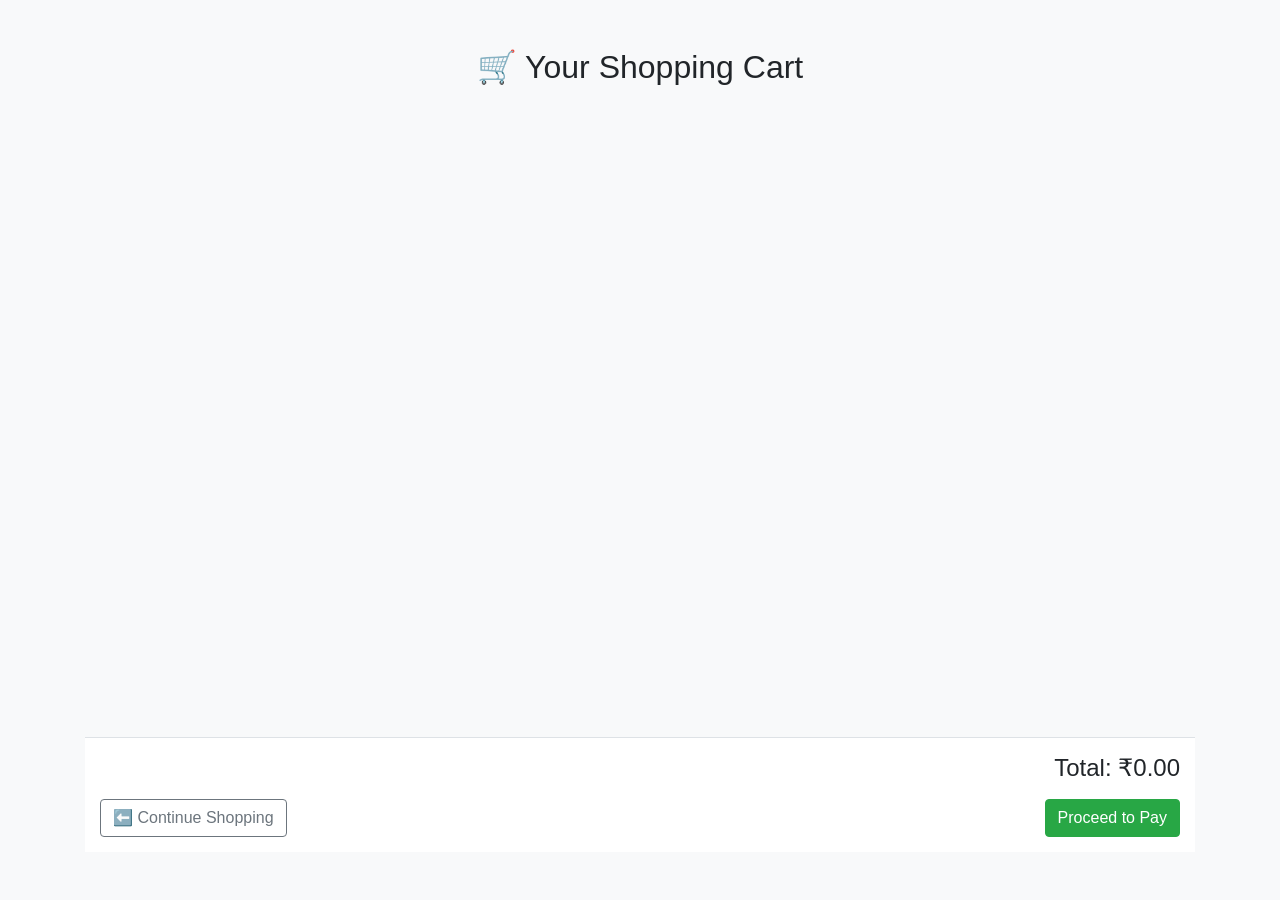
<file: frontend/cart.html>
<!DOCTYPE html>
<html lang="en">
<head>
  <meta charset="UTF-8" />
  <meta name="viewport" content="width=device-width, initial-scale=1.0"/>
  <title>Your Cart</title>
  <link rel="stylesheet" href="assets/styles.css"/>
  <link rel="stylesheet" href="https://stackpath.bootstrapcdn.com/bootstrap/4.5.2/css/bootstrap.min.css"/>
  <style>
    .cart-card {
      border-radius: 12px;
      box-shadow: 0 4px 12px rgba(0,0,0,0.1);
      overflow: hidden;
    }
    .cart-img {
      height: 100px;
      width: 100px;
      object-fit: contain;
    }
    .qty-btn {
      width: 30px;
      height: 30px;
      padding: 0;
    }
    .price-tag {
      font-weight: bold;
      color: #f26522;
    }
     /* Locks the footer at bottom of visible area */
    .sticky-footer {
      position: sticky;
      bottom: 0;
      z-index: 1000;
      padding: 15px;
      background: white;
    }
  </style>
</head>
<body class="bg-light">

  <div class="container py-5 d-flex flex-column" style="height: 100vh;">
    <h2 class="mb-4 text-center">🛒 Your Shopping Cart</h2>
  
    <!-- Cart Items Scrollable -->
    <div id="cart-scrollable" style="flex: 1; overflow-y: auto;">
      <div id="cart-container"></div>
    </div>
  
    <!-- Sticky Total & Buttons -->
    <div class="sticky-footer bg-white pt-3 border-top">
      <div class="text-right">
        <h4>Total: ₹<span id="cart-total">0.00</span></h4>
      </div>
  
      <div class="d-flex justify-content-between mt-3">
        <a href="index.html" class="btn btn-outline-secondary">⬅️ Continue Shopping</a>
        <a href="payment.html" class="btn btn-success">Proceed to Pay</a>
      </div>
    </div>
  </div>
  

  <script>
    let cart = {};
    let allProducts = [];

    function loadCartData() {
      const stored = localStorage.getItem("cart");
      if (stored) {
        cart = JSON.parse(stored);
      }

      fetch("http://localhost:8000/frontend/backend/fetch_products.php")
        .then((res) => res.json())
        .then((data) => {
          allProducts = data;
          renderCartItems();
        })
        .catch((err) => console.error("Error fetching products:", err));
    }

    function renderCartItems() {
      const container = document.getElementById("cart-container");
      const totalEl = document.getElementById("cart-total");
      container.innerHTML = "";
      let total = 0;

      for (let pid in cart) {
        const product = allProducts.find((p) => p.id == pid);
        if (!product) continue;

        const qty = cart[pid];
        const subtotal = product.price * qty;
        total += subtotal;

        const card = document.createElement("div");
        card.className = "card mb-3 cart-card";
        card.innerHTML = `
          <div class="row no-gutters align-items-center">
            <div class="col-md-2 text-center p-2">
              <img src="${product.image}" alt="${product.name}" class="cart-img"/>
            </div>
            <div class="col-md-6">
              <div class="card-body">
                <h5 class="card-title mb-1">${product.name}</h5>
                <p class="card-text price-tag">₹${product.price} each</p>
              </div>
            </div>
            <div class="col-md-4 text-center">
              <div class="d-flex justify-content-center align-items-center h-100">
                <button class="btn btn-outline-danger qty-btn" onclick="updateQty(${pid}, -1)">-</button>
                <span class="mx-3">${qty}</span>
                <button class="btn btn-outline-primary qty-btn" onclick="updateQty(${pid}, 1)">+</button>
                <button class="btn btn-sm btn-danger ml-3" onclick="removeItem(${pid})">Remove</button>
              </div>
            </div>
          </div>
        `;
        container.appendChild(card);
      }

      totalEl.textContent = total.toFixed(2);
    }

    function updateQty(pid, change) {
      if (!cart[pid]) return;
      cart[pid] += change;
      if (cart[pid] <= 0) delete cart[pid];
      localStorage.setItem("cart", JSON.stringify(cart));
      renderCartItems();
    }

    function removeItem(productId) {
      delete cart[productId];
      localStorage.setItem("cart", JSON.stringify(cart));
      renderCartItems();
    }

    function checkout() {
      if (Object.keys(cart).length === 0) {
        alert("🛍️ Your cart is empty.");
        return;
      }
      alert("✅ Thank you for your purchase!");
      localStorage.removeItem("cart");
      window.location.href = "index.html";
    }

    window.onload = loadCartData;
  </script>

</body>
</html>
</file>
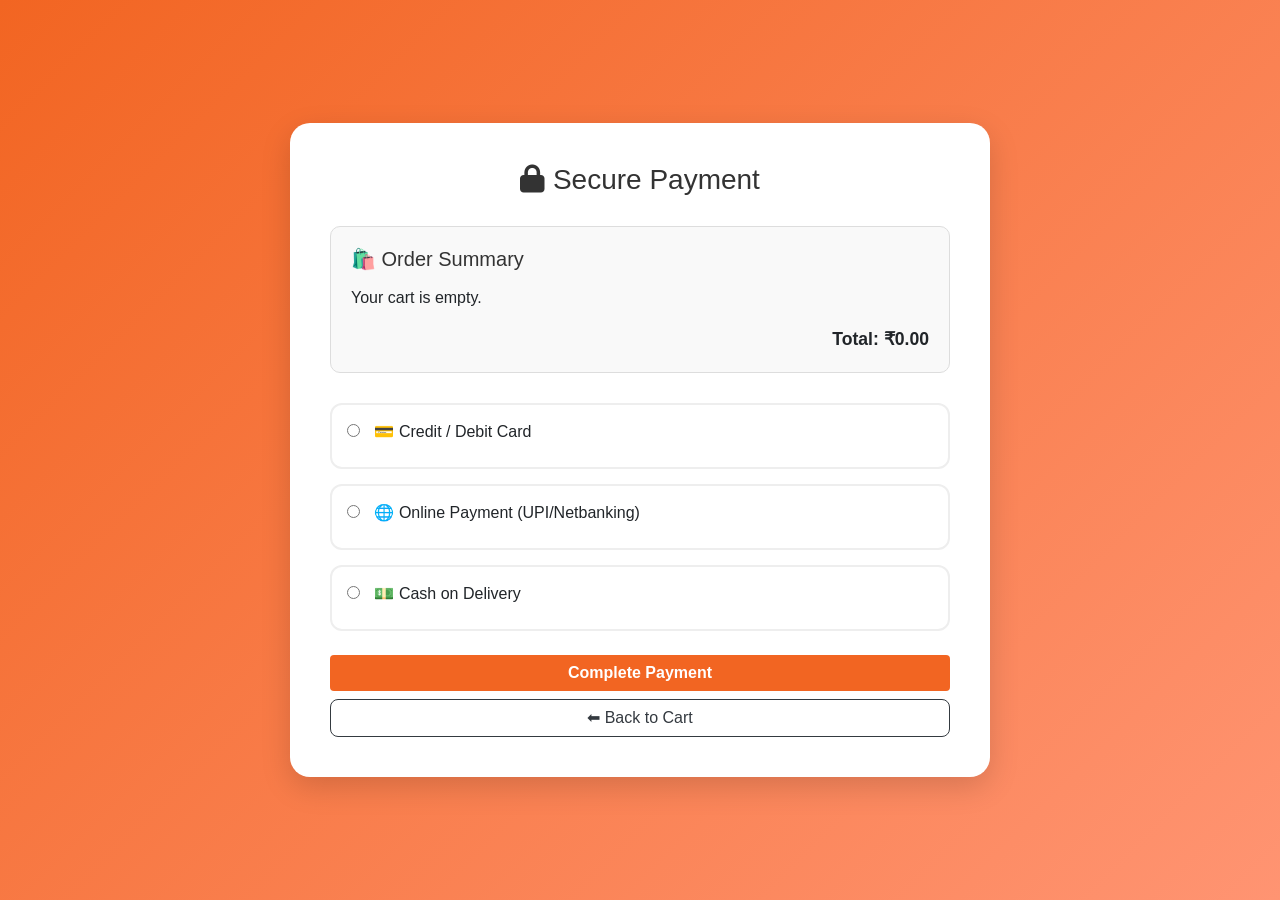
<file: frontend/payment.html>
<!DOCTYPE html>
<html lang="en">
  <head>
    <meta charset="UTF-8" />
    <meta name="viewport" content="width=device-width, initial-scale=1.0" />
    <title>Secure Payment</title>
    <link
      rel="stylesheet"
      href="https://stackpath.bootstrapcdn.com/bootstrap/4.5.2/css/bootstrap.min.css"
    />
    <link
      rel="stylesheet"
      href="https://cdnjs.cloudflare.com/ajax/libs/font-awesome/6.4.0/css/all.min.css"
    />
    <style>
      body {
        background: linear-gradient(135deg, #f26522, #ff9472);
        font-family: "Segoe UI", sans-serif;
        display: flex;
        align-items: center;
        justify-content: center;
        min-height: 100vh;
        margin: 0;
      }

      .payment-wrapper {
        background: #fff;
        border-radius: 20px;
        box-shadow: 0 10px 30px rgba(0, 0, 0, 0.15);
        padding: 40px;
        max-width: 700px;
        width: 100%;
        animation: fadeInUp 0.5s ease-in-out;
      }

      @keyframes fadeInUp {
        from {
          opacity: 0;
          transform: translateY(20px);
        }
        to {
          opacity: 1;
          transform: translateY(0);
        }
      }

      h3 {
        text-align: center;
        margin-bottom: 30px;
        color: #333;
      }

      .payment-option {
        padding: 15px;
        border: 2px solid #eee;
        border-radius: 12px;
        margin-bottom: 15px;
        cursor: pointer;
        transition: all 0.3s ease;
      }

      .payment-option:hover,
      .payment-option.active {
        border-color: #f26522;
        background: #fff5f0;
      }

      .payment-option input {
        margin-right: 10px;
      }

      .card-details,
      .online-details {
        display: none;
        margin-top: 15px;
      }

      .btn-pay {
        background: #f26522;
        border: none;
        color: white;
        font-weight: bold;
      }

      .btn-pay:hover {
        background: #d8531d;
      }

      .back-btn {
        border-radius: 8px;
      }

      .order-summary {
        border: 1px solid #ddd;
        border-radius: 10px;
        padding: 20px;
        margin-bottom: 30px;
        background-color: #f9f9f9;
      }

      .order-summary h5 {
        margin-bottom: 15px;
        color: #333;
      }

      .order-item {
        display: flex;
        justify-content: space-between;
        margin-bottom: 10px;
      }

      .order-total {
        font-weight: bold;
        font-size: 1.1rem;
        text-align: right;
      }
    </style>
  </head>
  <body>
    <div class="payment-wrapper">
      <h3><i class="fas fa-lock"></i> Secure Payment</h3>

      <div class="order-summary" id="order-summary">
        <h5>🛍️ Order Summary</h5>
        <div id="order-items"></div>
        <div class="order-total">
          Total: ₹<span id="order-total">0.00</span>
        </div>
      </div>

      <form onsubmit="return handlePayment(event)">
        <div class="payment-option" onclick="selectPayment(this)">
          <label
            ><input type="radio" name="payment" value="card" required /> 💳
            Credit / Debit Card</label
          >
          <div class="card-details">
            <input
              type="text"
              class="form-control my-2 card-input"
              placeholder="Card Number"
            />
            <input
              type="text"
              class="form-control my-2 card-input"
              placeholder="Card Holder Name"
            />
            <div class="d-flex">
              <input
                type="text"
                class="form-control mr-2 card-input"
                placeholder="MM/YY"
              />
              <input
                type="text"
                class="form-control card-input"
                placeholder="CVV"
              />
            </div>
          </div>
        </div>

        <div class="payment-option" onclick="selectPayment(this)">
          <label
            ><input type="radio" name="payment" value="online" /> 🌐 Online
            Payment (UPI/Netbanking)</label
          >
          <div class="online-details">
            <input
              type="text"
              class="form-control my-2 online-input"
              placeholder="Enter UPI ID"
            />
            <input
              type="password"
              class="form-control online-input"
              placeholder="Enter OTP"
            />
          </div>
        </div>

        <div class="payment-option" onclick="selectPayment(this)">
          <label
            ><input type="radio" name="payment" value="cod" /> 💵 Cash on
            Delivery</label
          >
        </div>

        <button type="submit" class="btn btn-pay btn-block mt-4">
          Complete Payment
        </button>
        <a href="cart.html" class="btn btn-outline-dark btn-block back-btn mt-2"
          >⬅ Back to Cart</a
        >
      </form>
    </div>

    <script>
      function selectPayment(element) {
        document.querySelectorAll(".payment-option").forEach((opt) => {
          opt.classList.remove("active");
          const cardDetails = opt.querySelector(".card-details");
          const onlineDetails = opt.querySelector(".online-details");
          if (cardDetails) cardDetails.style.display = "none";
          if (onlineDetails) onlineDetails.style.display = "none";
        });

        element.classList.add("active");
        const input = element.querySelector('input[type="radio"]');
        input.checked = true;

        const cardDetails = element.querySelector(".card-details");
        const onlineDetails = element.querySelector(".online-details");
        if (cardDetails) cardDetails.style.display = "block";
        if (onlineDetails) onlineDetails.style.display = "block";
      }

      function handlePayment(event) {
        event.preventDefault();

        const method = document.querySelector(
          'input[name="payment"]:checked'
        )?.value;
        if (!method) {
          alert("Please select a payment method.");
          return false;
        }

        if (method === "card") {
          const cardInputs = document.querySelectorAll(".card-details input");
          for (let input of cardInputs) {
            if (!input.value.trim()) {
              alert("Please fill in all card details.");
              return false;
            }
          }
        }

        if (method === "online") {
          const onlineInputs = document.querySelectorAll(
            ".online-details input"
          );
          for (let input of onlineInputs) {
            if (!input.value.trim()) {
              alert("Please enter UPI ID and OTP.");
              return false;
            }
          }
        }

        // Prepare data
        const cart = JSON.parse(localStorage.getItem("cart") || "{}");
        if (Object.keys(cart).length === 0) {
          alert("Your cart is empty.");
          return false;
        }

        fetch("http://localhost:8000/frontend/backend/fetch_products.php")
          .then((res) => res.json())
          .then((products) => {
            const cartItems = [];
            let total = 0;

            for (let pid in cart) {
              const product = products.find((p) => p.id == pid);
              if (!product) continue;

              const quantity = cart[pid];
              const subtotal = product.price * quantity;
              total += subtotal;

              cartItems.push({
                name: product.name,
                price: parseFloat(product.price),
                image: product.image,
                category_id: parseInt(product.category_id),
                quantity: parseInt(quantity),
              });
            }

            const payload = {
              cart: cartItems,
              total: total,
            };

            return fetch(
              "http://localhost:8000/frontend/backend/save_order.php",
              {
                method: "POST",
                headers: {
                  "Content-Type": "application/json",
                },
                body: JSON.stringify(payload),
              }
            );
          })
          .then((res) => res.json())
          .then((response) => {
            if (response.status === "success") {
              alert(
                "✅ Payment method: " +
                  method +
                  "\n🧾 Order ID: " +
                  response.order_id +
                  "\nThank you for your purchase!"
              );
              localStorage.removeItem("cart");
              window.location.href = "index.html";
            } else {
              alert(
                "❌ Order failed: " + (response.message || "Unknown error")
              );
            }
          })
          .catch((err) => {
            console.error("Order Error:", err);
            alert("❌ Failed to place order. Try again later.");
          });
      }
      function displayOrderSummary() {
        const cart = JSON.parse(localStorage.getItem("cart") || "{}");
        const orderItemsContainer = document.getElementById("order-items");
        const orderTotal = document.getElementById("order-total");
        orderItemsContainer.innerHTML = "";
        orderTotal.innerText = "0.00";

        if (Object.keys(cart).length === 0) {
          orderItemsContainer.innerHTML = "<p>Your cart is empty.</p>";
          return;
        }

        fetch("http://localhost:8000/frontend/backend/fetch_products.php")
          .then((res) => res.json())
          .then((products) => {
            let total = 0;

            for (let pid in cart) {
              const product = products.find((p) => p.id == pid);
              if (!product) continue;

              const quantity = cart[pid];
              const subtotal = product.price * quantity;
              total += subtotal;

              const item = document.createElement("div");
              item.className = "order-item";
              item.innerHTML = `
            <span>${product.name} × ${quantity}</span>
            <span>₹${subtotal.toFixed(2)}</span>
          `;
              orderItemsContainer.appendChild(item);
            }

            orderTotal.innerText = total.toFixed(2);
          })
          .catch((err) => {
            orderItemsContainer.innerHTML =
              "<p class='text-danger'>Failed to load order summary.</p>";
            console.error("Order summary error:", err);
          });
      }

      // Run on page load
      window.addEventListener("DOMContentLoaded", displayOrderSummary);
    </script>
  </body>
</html>
</file>
<file: frontend/assets/styles.css>
body {
  font-family: Arial, sans-serif;
  margin: 0;
  padding: 0;
  background-color: #f5f5f5;
}

/* Header top black menu */
.header_top_menu {
  background-color: #1a1a1a;
  padding: 10px 0;
  position: fixed;
  width: 100%;
  top: 0;
  z-index: 1200;
}

.top_menu_list {
  margin: 0;
  padding: 0;
  list-style: none;
  display: flex;
  justify-content: center;
  flex-wrap: wrap;
}

.top_menu_list li {
  margin: 0 15px;
}

.top_menu_list li a {
  color: white;
  text-decoration: none;
  font-weight: 500;
}

.top_menu_list li a:hover {
  color: #f26522;
}

.hidden {
  display: none;
}

.sidenav {
  height: 100%;
  width: 0;
  position: fixed;
  z-index: 1000;
  top: 0;
  left: 0;
  background-color: #111;
  overflow-x: hidden;
  transition: 0.5s;
  padding-top: 60px;
}

.sidenav a {
  padding: 8px 8px 8px 32px;
  font-size: 25px;
  color: white;
  display: block;
  transition: 0.3s;
}

.sidenav a:hover {
  color: #f1f1f1;
}

.sidenav .closebtn {
  position: absolute;
  top: 0;
  right: 25px;
  font-size: 36px;
}

.page-section {
  padding: 20px;
}

.sticky-header {
  position: fixed;
  width: 100%;
  top: 40px;
  z-index: 1100;
  background-color: white;
  box-shadow: 0 2px 10px rgba(0,0,0,0.1);
  transition: all 0.3s ease;
}

/* Main header area */
.search-bar input {
  border: 1px solid #ccc;
  border-right: none;
  border-radius: 4px 0 0 4px;
}

.search-bar .search-btn {
  background-color: #f26522;
  border: none;
  color: white;
  border-radius: 0 4px 4px 0;
}

.banner_bg_main {
  background: url("../assets/images/banner.jpg") no-repeat center center/cover;
  padding-bottom: 150px;
  min-height: 800px;
  position: relative;
  display: flex;
  flex-direction: column;
  background-attachment: fixed;
  padding-top: 160px; /* Increased padding for both fixed headers */
  z-index: 1;
}

.banner_section {
  flex: 1;
  display: flex;
  align-items: center;
  min-height: 600px;
  position: relative;
}

.banner-slide {
  min-height: 600px;
  display: flex;
  align-items: center;
  justify-content: center;
}

.banner_content {
  padding: 60px 20px;
  background: rgba(0, 0, 0, 0.4);
  border-radius: 10px;
  max-width: 800px;
  margin: 0 auto;
  min-height: 400px;
  display: flex;
  flex-direction: column;
  justify-content: center;
  transform: translateY(30px);
  opacity: 0;
  animation: slideUpFade 0.8s ease-out forwards;
}

@keyframes slideUpFade {
  to {
    transform: translateY(0);
    opacity: 1;
  }
}

.banner_content:hover {
  transform: scale(1.02);
  transition: transform 0.3s ease;
  box-shadow: 0 8px 24px rgba(0,0,0,0.2);
}

.banner_taital {
  margin-top: 0; /* Remove top margin to center content */
}

.banner_taital {
  font-size: 50px;
  font-weight: bold;
  text-transform: uppercase;
  margin-top: 100px;
}

/* Carousel arrows */
.carousel-control-prev i,
.carousel-control-next i {
  font-size: 30px;
  color: #f26522;
}

/* Product Container */
#product-container {
  display: grid;
  grid-template-columns: repeat(auto-fill, minmax(280px, 1fr));
  gap: 24px;
  padding: 20px;
  max-width: 1440px;
  margin: 0 auto;
}

@media (max-width: 768px) {
  #product-container {
    grid-template-columns: repeat(auto-fill, minmax(220px, 1fr));
    gap: 16px;
    padding: 16px;
  }
  
  .banner_taital {
    font-size: 36px;
  }
  
  .banner_content {
    padding: 40px 16px;
    min-height: 300px;
  }
}

@media (max-width: 480px) {
  #product-container {
    grid-template-columns: 1fr;
    gap: 12px;
    padding: 12px;
  }
  
  .banner_taital {
    font-size: 28px;
  }
  
  .top_menu_list {
    flex-direction: column;
    align-items: center;
  }
  
  .top_menu_list li {
    margin: 8px 0;
  }
}

/* Product Card */
.product-card {
  background-color: #fff;
  border: 1px solid #ddd;
  border-radius: 12px;
  padding: 20px;
  box-shadow: 0 4px 12px rgba(0,0,0,0.1);
  transition: all 0.4s cubic-bezier(0.165, 0.84, 0.44, 1);
  text-align: left;
  position: relative;
  display: flex;
  flex-direction: column;
  height: 100%;
  overflow: hidden;
  opacity: 0;
  transform: translateY(20px);
  animation: fadeInUp 0.6s forwards;
}

@keyframes fadeInUp {
  to {
    opacity: 1;
    transform: translateY(0);
  }
}

/* Loading Skeleton */
.product-card.loading {
  animation: none;
  opacity: 1;
  transform: none;
  pointer-events: none;
}

.product-card.loading::before {
  content: '';
  position: absolute;
  top: 0;
  left: 0;
  width: 100%;
  height: 100%;
  background: linear-gradient(90deg, #f0f0f0 25%, #e0e0e0 50%, #f0f0f0 75%);
  background-size: 200% 100%;
  animation: loading 1.5s infinite;
}

@keyframes loading {
  from { background-position: 200% 0; }
  to { background-position: -200% 0; }
}

.product-card:hover {
  transform: translateY(-8px);
  box-shadow: 0 12px 24px rgba(0,0,0,0.15);
}

.product-card img {
  width: 100%;
  height: 200px;
  object-fit: contain;
  margin-bottom: 15px;
  transition: transform 0.6s cubic-bezier(0.165, 0.84, 0.44, 1);
  backface-visibility: hidden;
}

.product-card:hover img {
  transform: scale(1.08);
}

/* Chatbot Customization */
.vf-widget {
  --vf-primary-color: var(--primary);
  --vf-secondary-color: var(--secondary);
  --vf-bg-color: #ffffff;
  --vf-text-color: var(--text-dark);
  font-family: 'Segoe UI', sans-serif;
}

.vf-widget__button {
  background: var(--primary) !important;
  box-shadow: var(--shadow);
  border-radius: 50%;
  transition: transform 0.3s ease;
}

.vf-widget__button:hover {
  transform: scale(1.1);
}

.vf-widget__chat {
  border-radius: 12px;
  box-shadow: var(--shadow);
}

.vf-widget__message--user {
  background-color: var(--primary);
  color: white;
  border-radius: 15px 15px 0 15px;
}

.vf-widget__message--bot {
  background-color: var(--bg-light);
  border-radius: 15px 15px 15px 0;
}

.vf-widget__input {
  border: 1px solid #e0e0e0;
  border-radius: 8px;
  padding: 12px;
}

.vfrc-widget {
  --vfrc-primary-color: var(--primary);
  --vfrc-secondary-color: var(--secondary);
  --vfrc-font-family: 'Segoe UI', sans-serif;
  border-radius: 12px;
  box-shadow: var(--shadow);
}

.vfrc-widget__button {
  background-color: var(--primary) !important;
  transition: transform 0.3s ease;
}

.vfrc-widget__button:hover {
  transform: scale(1.05);
}

.vfrc-widget__chat-container {
  border-radius: 12px;
  overflow: hidden;
}

.vfrc-widget__message {
  border-radius: 8px;
  padding: 10px 15px;
}

.vfrc-widget__message {
  border-radius: 8px;
  padding: 10px 15px;
}

.vfrc-widget__message {
  border-radius: 8px;
  padding: 10px 15px;
}

.vfrc-widget__message {
  border-radius: 8px;
  padding: 10px 15px;
}

/* Remove this incorrect block:
.display: -webkit-box;
  -webkit-line-clamp: 3;
  -webkit-box-orient: vertical;
}
*/

.cart-action-buttons {
  margin-top: auto;
  display: flex;
  gap: 10px;
}

.btn-add-to-cart {
  flex: 1;
  padding: 12px 20px;
  background: #ff9f00;
  color: #fff;
  border: none;
  border-radius: 4px;
  font-weight: 500;
  display: flex;
  align-items: center;
  justify-content: center;
  gap: 8px;
  transition: all 0.3s ease;
}

.btn-buy-now {
  flex: 1;
  padding: 12px 20px;
  background: #fb641b;
  color: #fff;
  border: none;
  border-radius: 4px;
  font-weight: 500;
  display: flex;
  align-items: center;
  justify-content: center;
  gap: 8px;
  transition: all 0.3s ease;
}

.btn-add-to-cart:hover, .btn-buy-now:hover {
  transform: translateY(-2px);
  box-shadow: 0 4px 8px rgba(0,0,0,0.1);
}

.btn-add-to-cart:hover {
  background: #f39100;
}

.btn-buy-now:hover {
  background: #e85d19;
}

.quantity-controls {
  display: flex;
  align-items: center;
  justify-content: center;
  border: 1px solid #e0e0e0;
  border-radius: 4px;
  overflow: hidden;
  background: #fff;
}

.qty-btn {
  padding: 8px 12px;
  background: none;
  border: none;
  color: #2874f0;
  cursor: pointer;
  transition: all 0.2s ease;
}

.qty-btn:hover {
  background: #f5f5f5;
}

.qty-btn.minus {
  border-right: 1px solid #e0e0e0;
}

.qty-btn.plus {
  border-left: 1px solid #e0e0e0;
}

.qty-display {
  padding: 0 16px;
  min-width: 40px;
  text-align: center;
  font-weight: 500;
  color: #212121;
}

/* Stock status indicator */
.stock-status {
  position: absolute;
  top: 10px;
  right: 10px;
  padding: 4px 8px;
  border-radius: 3px;
  font-size: 12px;
  font-weight: 500;
}

.in-stock {
  background: #e8f5e9;
  color: #2e7d32;
}

.low-stock {
  background: #fff3e0;
  color: #ef6c00;
}

.out-of-stock {
  background: #ffebee;
  color: #c62828;
}

.product-card p {
  font-size: 16px;
  color: #555;
  margin-bottom: 12px;
}

.product-card button {
  background-color: #f26522;
  color: white;
  border: none;
  padding: 10px 16px;
  border-radius: 6px;
  cursor: pointer;
  transition: background 0.3s;
}

.product-card button:hover {
  background-color: #d9531e;
}

/* Panels */
#category-panel,
#cart-panel,
#profile-panel,
#buy-now-popup {
  position: fixed;
  top: 50px;
  right: 20px;
  background: white;
  padding: 15px;
  border: 1px solid #ccc;
  box-shadow: 2px 2px 10px rgba(0, 0, 0, 0.1);
}

#buy-now-popup {
  width: 300px;
  text-align: center;
}

#buy-now-popup .popup-content {
  padding: 15px;
}

/* Cart Sidebar */
.cart-sidebar {
  position: fixed;
  top: 0;
  right: 0;
  width: 320px;
  height: 100%;
  background: #fff;
  border-left: 1px solid #ccc;
  box-shadow: -2px 0 8px rgba(0, 0, 0, 0.1);
  padding: 20px;
  overflow-y: auto;
  z-index: 9999;
}

.cart-controls {
  display: flex;
  flex-direction: column;
  gap: 8px;
  padding: 10px 0;
}

.btn-add-to-cart {
  background: #ff9f00;
  color: white;
  border: none;
  padding: 12px 24px;
  border-radius: 4px;
  font-weight: 500;
  transition: all 0.3s ease;
  width: 100%;
}

.btn-add-to-cart:hover {
  background: #ff9100;
  transform: translateY(-2px);
}

.quantity-selector {
  display: flex;
  align-items: center;
  justify-content: center;
  background: #fff;
  border: 1px solid #e0e0e0;
  border-radius: 4px;
  overflow: hidden;
  width: 100%;
  opacity: 0;
  height: 0;
  transition: all 0.3s ease;
}

.quantity-selector.active {
  opacity: 1;
  height: 40px;
}

.qty-btn {
  background: none;
  border: none;
  padding: 8px 16px;
  color: #2874f0;
  cursor: pointer;
  transition: background 0.2s;
}

.qty-btn:hover {
  background: #f5f5f5;
}

.qty-display {
  padding: 0 16px;
  min-width: 40px;
  text-align: center;
  font-weight: 500;
}

.btn-buy-now {
  background: #fb641b;
  color: white;
  border: none;
  padding: 12px 24px;
  border-radius: 4px;
  font-weight: 500;
  width: 100%;
  transition: all 0.3s ease;
}

.btn-buy-now:hover {
  background: #e85d19;
}

.quick-buy-options {
  transition: all 0.3s ease;
}

.quick-buy-options.hidden {
  display: none;
}

/* Animation for quantity change */
@keyframes quantityPulse {
  0% { transform: scale(1); }
  50% { transform: scale(1.1); }
  100% { transform: scale(1); }
}

.qty-display.updating {
  animation: quantityPulse 0.3s ease;
}

.banner_content {
  padding: 60px 20px;
  background: rgba(0, 0, 0, 0.4);
  border-radius: 10px;
  max-width: 800px;
  margin: 0 auto;
.banner_content {
  position: relative;
  z-index: 2;
  transform: translateY(20px);
  opacity: 0;
  animation: slideUp 0.5s forwards;
  padding: 60px 20px;
  background: rgba(0, 0, 0, 0.4);
  border-radius: 10px;
  max-width: 800px;
  margin: 0 auto;
  min-height: 400px;
  display: flex;
  flex-direction: column;
  justify-content: center;
}

@keyframes slideUp {
  to {
    transform: translateY(0);
    opacity: 1;
  }
}

.carousel-item.active .banner_content {
  animation: slideUp 0.5s forwards;
}

.banner_taital {
  text-shadow: 2px 2px 4px rgba(0, 0, 0, 0.3);
  letter-spacing: 1px;
}

.banner_subtitle {
  text-shadow: 1px 1px 3px rgba(0, 0, 0, 0.3);
  opacity: 0.9;
}

.brand-icons i {
  color: #ffd700;
  animation: pulse 2s infinite;
}

.offer-badge {
  background: #ff4444;
  width: 120px;
  height: 120px;
  border-radius: 50%;
  display: flex;
  flex-direction: column;
  justify-content: center;
  align-items: center;
  margin: 0 auto;
  animation: bounce 1s infinite;
}

@keyframes pulse {
  0% { transform: scale(1); }
  50% { transform: scale(1.1); }
  100% { transform: scale(1); }
}

@keyframes bounce {
  0%, 100% { transform: translateY(0); }
  50% { transform: translateY(-10px); }
}

.carousel-indicators li {
  width: 12px;
  height: 12px;
  border-radius: 50%;
  margin: 0 5px;
  background-color: rgba(255, 255, 255, 0.5);
}

.carousel-indicators .active {
  background-color: white;
}

.carousel-control-prev-icon,
.carousel-control-next-icon {
  background-color: rgba(0, 0, 0, 0.5);
  border-radius: 50%;
  padding: 20px;
}
}
</file>
